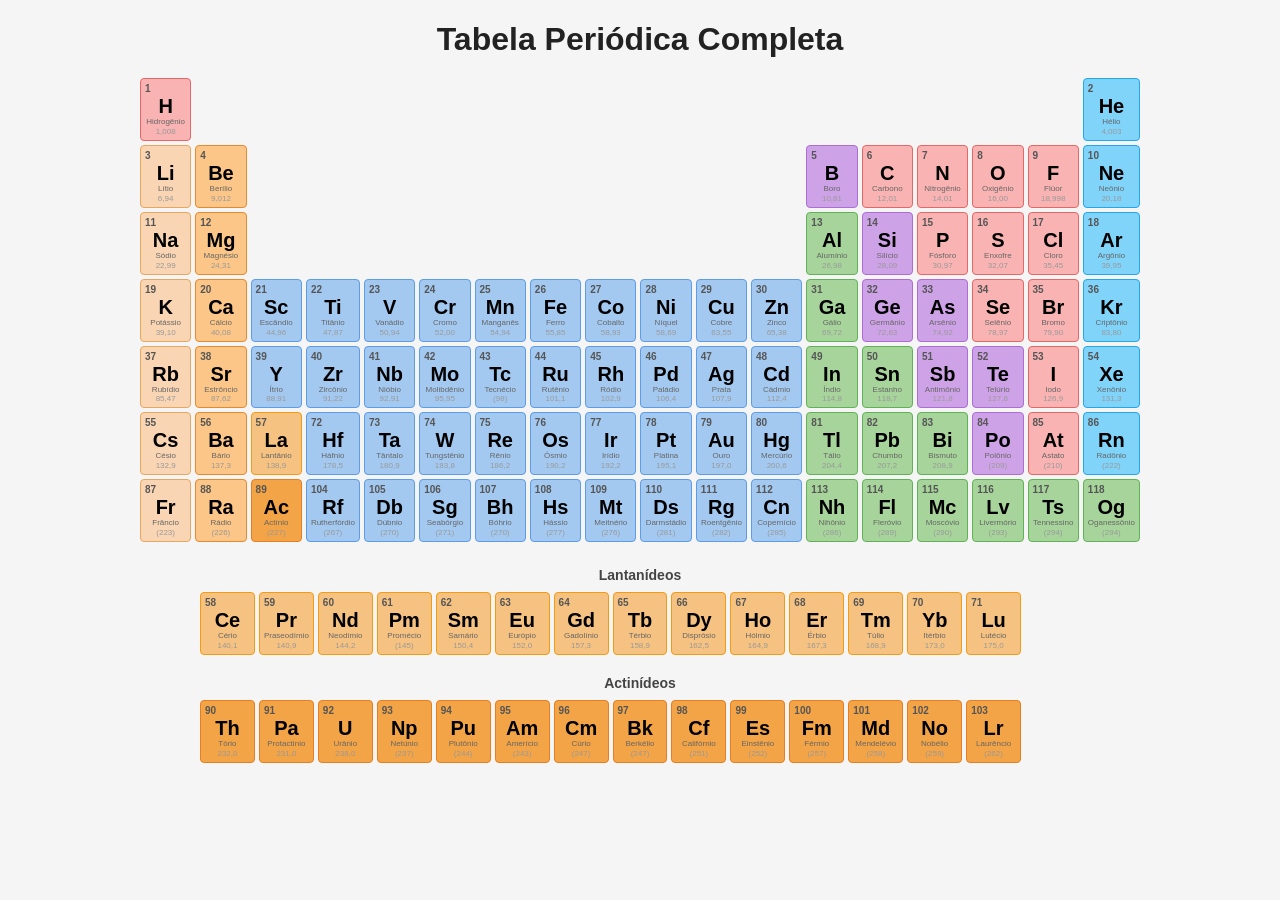
<file: tabelaPeriodica.html>
<!DOCTYPE html>
<html lang="pt-BR">
  <head>
    <meta charset="UTF-8" />
    <meta name="viewport" content="width=device-width, initial-scale=1" />
    <title>Tabela Periódica Completa</title>
    <link rel="stylesheet" href="tabelaPeriodica.css">
  </head>
  <body>


    <h1>Tabela Periódica Completa</h1>


    <div class="table-container">
      <div class="periodic-table">


        <!-- Linha 1 -->
        <div class="element nonmetal" style="grid-column: 1;"> 
          <div class="number">1</div>
          <div class="symbol">H</div>
          <p class="name">Hidrogênio</p>
          <p class="weight">1,008</p>
        </div>


        <div class="empty" style="grid-column: 2 / span 16;"></div>


        <div class="element noble-gas" style="grid-column: 18;">
          <div class="number">2</div>
          <div class="symbol">He</div>
          <p class="name">Hélio</p>
          <p class="weight">4,003</p>
        </div>


        <!-- Linha 2 -->
        <div class="element alkali" style="grid-column: 1;">
          <div class="number">3</div>
          <div class="symbol">Li</div>
          <p class="name">Lítio</p>
          <p class="weight">6,94</p>
        </div>


        <div class="element alkaline-earth" style="grid-column: 2;">
          <div class="number">4</div>
          <div class="symbol">Be</div>
          <p class="name">Berílio</p>
          <p class="weight">9,012</p>
        </div>


        <div class="empty" style="grid-column: 3 / span 10;"></div>


        <div class="element metalloid" style="grid-column: 13;">
          <div class="number">5</div>
          <div class="symbol">B</div>
          <p class="name">Boro</p>
          <p class="weight">10,81</p>
        </div>


        <div class="element nonmetal" style="grid-column: 14;">
          <div class="number">6</div>
          <div class="symbol">C</div>
          <p class="name">Carbono</p>
          <p class="weight">12,01</p>
        </div>


        <div class="element nonmetal" style="grid-column: 15;">
          <div class="number">7</div>
          <div class="symbol">N</div>
          <p class="name">Nitrogênio</p>
          <p class="weight">14,01</p>
        </div>


        <div class="element nonmetal" style="grid-column: 16;">
          <div class="number">8</div>
          <div class="symbol">O</div>
          <p class="name">Oxigênio</p>
          <p class="weight">16,00</p>
        </div>


        <div class="element nonmetal" style="grid-column: 17;">
          <div class="number">9</div>
          <div class="symbol">F</div>
          <p class="name">Flúor</p>
          <p class="weight">18,998</p>
        </div>


        <div class="element noble-gas" style="grid-column: 18;">
          <div class="number">10</div>
          <div class="symbol">Ne</div>
          <p class="name">Neônio</p>
          <p class="weight">20,18</p>
        </div>


        <!-- Linha 3 -->
        <div class="element alkali" style="grid-column: 1;">
          <div class="number">11</div>
          <div class="symbol">Na</div>
          <p class="name">Sódio</p>
          <p class="weight">22,99</p>
        </div>


        <div class="element alkaline-earth" style="grid-column: 2;">
          <div class="number">12</div>
          <div class="symbol">Mg</div>
          <p class="name">Magnésio</p>
          <p class="weight">24,31</p>
        </div>


        <div class="empty" style="grid-column: 3 / span 10;"></div>


        <div class="element post-transition" style="grid-column: 13;">
          <div class="number">13</div>
          <div class="symbol">Al</div>
          <p class="name">Alumínio</p>
          <p class="weight">26,98</p>
        </div>


        <div class="element metalloid" style="grid-column: 14;">
          <div class="number">14</div>
          <div class="symbol">Si</div>
          <p class="name">Silício</p>
          <p class="weight">28,09</p>
        </div>


        <div class="element nonmetal" style="grid-column: 15;">
          <div class="number">15</div>
          <div class="symbol">P</div>
          <p class="name">Fósforo</p>
          <p class="weight">30,97</p>
        </div>


        <div class="element nonmetal" style="grid-column: 16;">
          <div class="number">16</div>
          <div class="symbol">S</div>
          <p class="name">Enxofre</p>
          <p class="weight">32,07</p>
        </div>


        <div class="element nonmetal" style="grid-column: 17;">
          <div class="number">17</div>
          <div class="symbol">Cl</div>
          <p class="name">Cloro</p>
          <p class="weight">35,45</p>
        </div>


        <div class="element noble-gas" style="grid-column: 18;">
          <div class="number">18</div>
          <div class="symbol">Ar</div>
          <p class="name">Argônio</p>
          <p class="weight">39,95</p>
        </div>


        <!-- Linha 4 -->
        <div class="element alkali" style="grid-column: 1;">
          <div class="number">19</div>
          <div class="symbol">K</div>
          <p class="name">Potássio</p>
          <p class="weight">39,10</p>
        </div>


        <div class="element alkaline-earth" style="grid-column: 2;">
          <div class="number">20</div>
          <div class="symbol">Ca</div>
          <p class="name">Cálcio</p>
          <p class="weight">40,08</p>
        </div>


        <div class="element transition" style="grid-column: 3;">
          <div class="number">21</div>
          <div class="symbol">Sc</div>
          <p class="name">Escândio</p>
          <p class="weight">44,96</p>
        </div>


        <div class="element transition" style="grid-column: 4;">
          <div class="number">22</div>
          <div class="symbol">Ti</div>
          <p class="name">Titânio</p>
          <p class="weight">47,87</p>
        </div>


        <div class="element transition" style="grid-column: 5;">
          <div class="number">23</div>
          <div class="symbol">V</div>
          <p class="name">Vanádio</p>
          <p class="weight">50,94</p>
        </div>


        <div class="element transition" style="grid-column: 6;">
          <div class="number">24</div>
          <div class="symbol">Cr</div>
          <p class="name">Cromo</p>
          <p class="weight">52,00</p>
        </div>


        <div class="element transition" style="grid-column: 7;">
          <div class="number">25</div>
          <div class="symbol">Mn</div>
          <p class="name">Manganês</p>
          <p class="weight">54,94</p>
        </div>


        <div class="element transition" style="grid-column: 8;">
          <div class="number">26</div>
          <div class="symbol">Fe</div>
          <p class="name">Ferro</p>
          <p class="weight">55,85</p>
        </div>


        <div class="element transition" style="grid-column: 9;">
          <div class="number">27</div>
          <div class="symbol">Co</div>
          <p class="name">Cobalto</p>
          <p class="weight">58,93</p>
        </div>


        <div class="element transition" style="grid-column: 10;">
          <div class="number">28</div>
          <div class="symbol">Ni</div>
          <p class="name">Níquel</p>
          <p class="weight">58,69</p>
        </div>


        <div class="element transition" style="grid-column: 11;">
          <div class="number">29</div>
          <div class="symbol">Cu</div>
          <p class="name">Cobre</p>
          <p class="weight">63,55</p>
        </div>


        <div class="element transition" style="grid-column: 12;">
          <div class="number">30</div>
          <div class="symbol">Zn</div>
          <p class="name">Zinco</p>
          <p class="weight">65,38</p>
        </div>


        <div class="element post-transition" style="grid-column: 13;">
          <div class="number">31</div>
          <div class="symbol">Ga</div>
          <p class="name">Gálio</p>
          <p class="weight">69,72</p>
        </div>


        <div class="element metalloid" style="grid-column: 14;">
          <div class="number">32</div>
          <div class="symbol">Ge</div>
          <p class="name">Germânio</p>
          <p class="weight">72,63</p>
        </div>


        <div class="element metalloid" style="grid-column: 15;">
          <div class="number">33</div>
          <div class="symbol">As</div>
          <p class="name">Arsênio</p>
          <p class="weight">74,92</p>
        </div>


        <div class="element nonmetal" style="grid-column: 16;">
          <div class="number">34</div>
          <div class="symbol">Se</div>
          <p class="name">Selênio</p>
          <p class="weight">78,97</p>
        </div>


        <div class="element nonmetal" style="grid-column: 17;">
          <div class="number">35</div>
          <div class="symbol">Br</div>
          <p class="name">Bromo</p>
          <p class="weight">79,90</p>
        </div>


        <div class="element noble-gas" style="grid-column: 18;">
          <div class="number">36</div>
          <div class="symbol">Kr</div>
          <p class="name">Criptônio</p>
          <p class="weight">83,80</p>
        </div>


        <!-- Linha 5 -->
        <div class="element alkali" style="grid-column: 1;">
          <div class="number">37</div>
          <div class="symbol">Rb</div>
          <p class="name">Rubídio</p>
          <p class="weight">85,47</p>
        </div>


        <div class="element alkaline-earth" style="grid-column: 2;">
          <div class="number">38</div>
          <div class="symbol">Sr</div>
          <p class="name">Estrôncio</p>
          <p class="weight">87,62</p>
        </div>


        <div class="element transition" style="grid-column: 3;">
          <div class="number">39</div>
          <div class="symbol">Y</div>
          <p class="name">Ítrio</p>
          <p class="weight">88,91</p>
        </div>


        <div class="element transition" style="grid-column: 4;">
          <div class="number">40</div>
          <div class="symbol">Zr</div>
          <p class="name">Zircônio</p>
          <p class="weight">91,22</p>
        </div>


        <div class="element transition" style="grid-column: 5;">
          <div class="number">41</div>
          <div class="symbol">Nb</div>
          <p class="name">Nióbio</p>
          <p class="weight">92,91</p>
        </div>


        <div class="element transition" style="grid-column: 6;">
          <div class="number">42</div>
          <div class="symbol">Mo</div>
          <p class="name">Molibdênio</p>
          <p class="weight">95,95</p>
        </div>


        <div class="element transition" style="grid-column: 7;">
          <div class="number">43</div>
          <div class="symbol">Tc</div>
          <p class="name">Tecnécio</p>
          <p class="weight">(98)</p>
        </div>


        <div class="element transition" style="grid-column: 8;">
          <div class="number">44</div>
          <div class="symbol">Ru</div>
          <p class="name">Rutênio</p>
          <p class="weight">101,1</p>
        </div>


        <div class="element transition" style="grid-column: 9;">
          <div class="number">45</div>
          <div class="symbol">Rh</div>
          <p class="name">Ródio</p>
          <p class="weight">102,9</p>
        </div>


        <div class="element transition" style="grid-column: 10;">
          <div class="number">46</div>
          <div class="symbol">Pd</div>
          <p class="name">Paládio</p>
          <p class="weight">106,4</p>
        </div>


        <div class="element transition" style="grid-column: 11;">
          <div class="number">47</div>
          <div class="symbol">Ag</div>
          <p class="name">Prata</p>
          <p class="weight">107,9</p>
        </div>


        <div class="element transition" style="grid-column: 12;">
          <div class="number">48</div>
          <div class="symbol">Cd</div>
          <p class="name">Cádmio</p>
          <p class="weight">112,4</p>
        </div>


        <div class="element post-transition" style="grid-column: 13;">
          <div class="number">49</div>
          <div class="symbol">In</div>
          <p class="name">Índio</p>
          <p class="weight">114,8</p>
        </div>


        <div class="element post-transition" style="grid-column: 14;">
          <div class="number">50</div>
          <div class="symbol">Sn</div>
          <p class="name">Estanho</p>
          <p class="weight">118,7</p>
        </div>


        <div class="element metalloid" style="grid-column: 15;">
          <div class="number">51</div>
          <div class="symbol">Sb</div>
          <p class="name">Antimônio</p>
          <p class="weight">121,8</p>
        </div>


        <div class="element metalloid" style="grid-column: 16;">
          <div class="number">52</div>
          <div class="symbol">Te</div>
          <p class="name">Telúrio</p>
          <p class="weight">127,6</p>
        </div>


        <div class="element nonmetal" style="grid-column: 17;">
          <div class="number">53</div>
          <div class="symbol">I</div>
          <p class="name">Iodo</p>
          <p class="weight">126,9</p>
        </div>


        <div class="element noble-gas" style="grid-column: 18;">
          <div class="number">54</div>
          <div class="symbol">Xe</div>
          <p class="name">Xenônio</p>
          <p class="weight">131,3</p>
        </div>


        <!-- Linha 6 -->
        <div class="element alkali" style="grid-column: 1;">
          <div class="number">55</div>
          <div class="symbol">Cs</div>
          <p class="name">Césio</p>
          <p class="weight">132,9</p>
        </div>


        <div class="element alkaline-earth" style="grid-column: 2;">
          <div class="number">56</div>
          <div class="symbol">Ba</div>
          <p class="name">Bário</p>
          <p class="weight">137,3</p>
        </div>


        <div class="element lanthanide" style="grid-column: 3;">
          <div class="number">57</div>
          <div class="symbol">La</div>
          <p class="name">Lantânio</p>
          <p class="weight">138,9</p>
        </div>


        <div class="element transition" style="grid-column: 4;">
          <div class="number">72</div>
          <div class="symbol">Hf</div>
          <p class="name">Háfnio</p>
          <p class="weight">178,5</p>
        </div>


        <div class="element transition" style="grid-column: 5;">
          <div class="number">73</div>
          <div class="symbol">Ta</div>
          <p class="name">Tântalo</p>
          <p class="weight">180,9</p>
        </div>


        <div class="element transition" style="grid-column: 6;">
          <div class="number">74</div>
          <div class="symbol">W</div>
          <p class="name">Tungstênio</p>
          <p class="weight">183,8</p>
        </div>


        <div class="element transition" style="grid-column: 7;">
          <div class="number">75</div>
          <div class="symbol">Re</div>
          <p class="name">Rênio</p>
          <p class="weight">186,2</p>
        </div>


        <div class="element transition" style="grid-column: 8;">
          <div class="number">76</div>
          <div class="symbol">Os</div>
          <p class="name">Ósmio</p>
          <p class="weight">190,2</p>
        </div>


        <div class="element transition" style="grid-column: 9;">
          <div class="number">77</div>
          <div class="symbol">Ir</div>
          <p class="name">Irídio</p>
          <p class="weight">192,2</p>
        </div>


        <div class="element transition" style="grid-column: 10;">
          <div class="number">78</div>
          <div class="symbol">Pt</div>
          <p class="name">Platina</p>
          <p class="weight">195,1</p>
        </div>


        <div class="element transition" style="grid-column: 11;">
          <div class="number">79</div>
          <div class="symbol">Au</div>
          <p class="name">Ouro</p>
          <p class="weight">197,0</p>
        </div>


        <div class="element transition" style="grid-column: 12;">
          <div class="number">80</div>
          <div class="symbol">Hg</div>
          <p class="name">Mercúrio</p>
          <p class="weight">200,6</p>
        </div>


        <div class="element post-transition" style="grid-column: 13;">
          <div class="number">81</div>
          <div class="symbol">Tl</div>
          <p class="name">Tálio</p>
          <p class="weight">204,4</p>
        </div>


        <div class="element post-transition" style="grid-column: 14;">
          <div class="number">82</div>
          <div class="symbol">Pb</div>
          <p class="name">Chumbo</p>
          <p class="weight">207,2</p>
        </div>


        <div class="element post-transition" style="grid-column: 15;">
          <div class="number">83</div>
          <div class="symbol">Bi</div>
          <p class="name">Bismuto</p>
          <p class="weight">208,9</p>
        </div>


        <div class="element metalloid" style="grid-column: 16;">
          <div class="number">84</div>
          <div class="symbol">Po</div>
          <p class="name">Polônio</p>
          <p class="weight">(209)</p>
        </div>


        <div class="element nonmetal" style="grid-column: 17;">
          <div class="number">85</div>
          <div class="symbol">At</div>
          <p class="name">Astato</p>
          <p class="weight">(210)</p>
        </div>


        <div class="element noble-gas" style="grid-column: 18;">
          <div class="number">86</div>
          <div class="symbol">Rn</div>
          <p class="name">Radônio</p>
          <p class="weight">(222)</p>
        </div>


        <!-- Linha 7 -->
        <div class="element alkali" style="grid-column: 1;">
          <div class="number">87</div>
          <div class="symbol">Fr</div>
          <p class="name">Frâncio</p>
          <p class="weight">(223)</p>
        </div>


        <div class="element alkaline-earth" style="grid-column: 2;">
          <div class="number">88</div>
          <div class="symbol">Ra</div>
          <p class="name">Rádio</p>
          <p class="weight">(226)</p>
        </div>


        <div class="element actinide" style="grid-column: 3;">
          <div class="number">89</div>
          <div class="symbol">Ac</div>
          <p class="name">Actínio</p>
          <p class="weight">(227)</p>
        </div>


        <div class="element transition" style="grid-column: 4;">
          <div class="number">104</div>
          <div class="symbol">Rf</div>
          <p class="name">Rutherfórdio</p>
          <p class="weight">(267)</p>
        </div>


        <div class="element transition" style="grid-column: 5;">
          <div class="number">105</div>
          <div class="symbol">Db</div>
          <p class="name">Dúbnio</p>
          <p class="weight">(270)</p>
        </div>


        <div class="element transition" style="grid-column: 6;">
          <div class="number">106</div>
          <div class="symbol">Sg</div>
          <p class="name">Seabórgio</p>
          <p class="weight">(271)</p>
        </div>


        <div class="element transition" style="grid-column: 7;">
          <div class="number">107</div>
          <div class="symbol">Bh</div>
          <p class="name">Bóhrio</p>
          <p class="weight">(270)</p>
        </div>


        <div class="element transition" style="grid-column: 8;">
          <div class="number">108</div>
          <div class="symbol">Hs</div>
          <p class="name">Hássio</p>
          <p class="weight">(277)</p>
        </div>


        <div class="element transition" style="grid-column: 9;">
          <div class="number">109</div>
          <div class="symbol">Mt</div>
          <p class="name">Meitnério</p>
          <p class="weight">(276)</p>
        </div>


        <div class="element transition" style="grid-column: 10;">
          <div class="number">110</div>
          <div class="symbol">Ds</div>
          <p class="name">Darmstádio</p>
          <p class="weight">(281)</p>
        </div>


        <div class="element transition" style="grid-column: 11;">
          <div class="number">111</div>
          <div class="symbol">Rg</div>
          <p class="name">Roentgênio</p>
          <p class="weight">(282)</p>
        </div>


        <div class="element transition" style="grid-column: 12;">
          <div class="number">112</div>
          <div class="symbol">Cn</div>
          <p class="name">Copernício</p>
          <p class="weight">(285)</p>
        </div>


        <div class="element post-transition" style="grid-column: 13;">
          <div class="number">113</div>
          <div class="symbol">Nh</div>
          <p class="name">Nihônio</p>
          <p class="weight">(286)</p>
        </div>


        <div class="element post-transition" style="grid-column: 14;">
          <div class="number">114</div>
          <div class="symbol">Fl</div>
          <p class="name">Fleróvio</p>
          <p class="weight">(289)</p>
        </div>


        <div class="element post-transition" style="grid-column: 15;">
          <div class="number">115</div>
          <div class="symbol">Mc</div>
          <p class="name">Moscóvio</p>
          <p class="weight">(290)</p>
        </div>


        <div class="element post-transition" style="grid-column: 16;">
          <div class="number">116</div>
          <div class="symbol">Lv</div>
          <p class="name">Livermório</p>
          <p class="weight">(293)</p>
        </div>


        <div class="element post-transition" style="grid-column: 17;">
          <div class="number">117</div>
          <div class="symbol">Ts</div>
          <p class="name">Tennessino</p>
          <p class="weight">(294)</p>
        </div>


        <div class="element post-transition" style="grid-column: 18;">
          <div class="number">118</div>
          <div class="symbol">Og</div>
          <p class="name">Oganessônio</p>
          <p class="weight">(294)</p>
        </div>
      </div>


      <!-- Série dos Lantanídeos -->
      <div class="series-container">
        <div class="series">
          <div class="series-label">Lantanídeos</div>
          <div class="element lanthanide">
            <div class="number">58</div>
            <div class="symbol">Ce</div>
            <p class="name">Cério</p>
            <p class="weight">140,1</p>
          </div>
          <div class="element lanthanide">
            <div class="number">59</div>
            <div class="symbol">Pr</div>
            <p class="name">Praseodímio</p>
            <p class="weight">140,9</p>
          </div>
          <div class="element lanthanide">
            <div class="number">60</div>
            <div class="symbol">Nd</div>
            <p class="name">Neodímio</p>
            <p class="weight">144,2</p>
          </div>
          <div class="element lanthanide">
            <div class="number">61</div>
            <div class="symbol">Pm</div>
            <p class="name">Promécio</p>
            <p class="weight">(145)</p>
          </div>
          <div class="element lanthanide">
            <div class="number">62</div>
            <div class="symbol">Sm</div>
            <p class="name">Samário</p>
            <p class="weight">150,4</p>
          </div>
          <div class="element lanthanide">
            <div class="number">63</div>
            <div class="symbol">Eu</div>
            <p class="name">Európio</p>
            <p class="weight">152,0</p>
          </div>
          <div class="element lanthanide">
            <div class="number">64</div>
            <div class="symbol">Gd</div>
            <p class="name">Gadolínio</p>
            <p class="weight">157,3</p>
          </div>
          <div class="element lanthanide">
            <div class="number">65</div>
            <div class="symbol">Tb</div>
            <p class="name">Térbio</p>
            <p class="weight">158,9</p>
          </div>
          <div class="element lanthanide">
            <div class="number">66</div>
            <div class="symbol">Dy</div>
            <p class="name">Disprósio</p>
            <p class="weight">162,5</p>
          </div>
          <div class="element lanthanide">
            <div class="number">67</div>
            <div class="symbol">Ho</div>
            <p class="name">Hólmio</p>
            <p class="weight">164,9</p>
          </div>
          <div class="element lanthanide">
            <div class="number">68</div>
            <div class="symbol">Er</div>
            <p class="name">Érbio</p>
            <p class="weight">167,3</p>
          </div>
          <div class="element lanthanide">
            <div class="number">69</div>
            <div class="symbol">Tm</div>
            <p class="name">Túlio</p>
            <p class="weight">168,9</p>
          </div>
          <div class="element lanthanide">
            <div class="number">70</div>
            <div class="symbol">Yb</div>
            <p class="name">Itérbio</p>
            <p class="weight">173,0</p>
          </div>
          <div class="element lanthanide">
            <div class="number">71</div>
            <div class="symbol">Lu</div>
            <p class="name">Lutécio</p>
            <p class="weight">175,0</p>
          </div>
        </div>
      </div>


      <!-- Série dos Actinídeos -->
      <div class="series-container">
        <div class="series">
          <div class="series-label">Actinídeos</div>
          <div class="element actinide">
            <div class="number">90</div>
            <div class="symbol">Th</div>
            <p class="name">Tório</p>
            <p class="weight">232,0</p>
          </div>
          <div class="element actinide">
            <div class="number">91</div>
            <div class="symbol">Pa</div>
            <p class="name">Protactínio</p>
            <p class="weight">231,0</p>
          </div>
          <div class="element actinide">
            <div class="number">92</div>
            <div class="symbol">U</div>
            <p class="name">Urânio</p>
            <p class="weight">238,0</p>
          </div>
          <div class="element actinide">
            <div class="number">93</div>
            <div class="symbol">Np</div>
            <p class="name">Netúnio</p>
            <p class="weight">(237)</p>
          </div>
          <div class="element actinide">
            <div class="number">94</div>
            <div class="symbol">Pu</div>
            <p class="name">Plutônio</p>
            <p class="weight">(244)</p>
          </div>
          <div class="element actinide">
            <div class="number">95</div>
            <div class="symbol">Am</div>
            <p class="name">Amerício</p>
            <p class="weight">(243)</p>
          </div>
          <div class="element actinide">
            <div class="number">96</div>
            <div class="symbol">Cm</div>
            <p class="name">Cúrio</p>
            <p class="weight">(247)</p>
          </div>
          <div class="element actinide">
            <div class="number">97</div>
            <div class="symbol">Bk</div>
            <p class="name">Berkélio</p>
            <p class="weight">(247)</p>
          </div>
          <div class="element actinide">
            <div class="number">98</div>
            <div class="symbol">Cf</div>
            <p class="name">Califórnio</p>
            <p class="weight">(251)</p>
          </div>
          <div class="element actinide">
            <div class="number">99</div>
            <div class="symbol">Es</div>
            <p class="name">Einstênio</p>
            <p class="weight">(252)</p>
          </div>
          <div class="element actinide">
            <div class="number">100</div>
            <div class="symbol">Fm</div>
            <p class="name">Férmio</p>
            <p class="weight">(257)</p>
          </div>
          <div class="element actinide">
            <div class="number">101</div>
            <div class="symbol">Md</div>
            <p class="name">Mendelévio</p>
            <p class="weight">(258)</p>
          </div>
          <div class="element actinide">
            <div class="number">102</div>
            <div class="symbol">No</div>
            <p class="name">Nobélio</p>
            <p class="weight">(259)</p>
          </div>
          <div class="element actinide">
            <div class="number">103</div>
            <div class="symbol">Lr</div>
            <p class="name">Laurêncio</p>
            <p class="weight">(262)</p>
          </div>
        </div>
      </div>
    </div>


  </body>
</html>
</file>
<file: tabelaPeriodica.css>
* {
    box-sizing: border-box;
  }


  body {
    font-family: Arial, sans-serif;
    background: #f5f5f5;
    margin: 20px;
  }


  h1 {
    text-align: center;
    margin-bottom: 20px;
    color: #222;
  }


  .table-container {
    max-width: 1000px;
    margin: 0 auto;
  }


  .periodic-table {
    display: grid;
    grid-template-columns: repeat(18, 1fr);
    grid-auto-rows: minmax(60px, auto);
    gap: 4px;
    margin-bottom: 15px;
  }


  .element {
    background: white;
    border-radius: 4px;
    border: 1px solid #ddd;
    padding: 4px;
    text-align: center;
    cursor: default;
    display: flex;
    flex-direction: column;
    justify-content: space-between;
    transition: all 0.2s ease;
  }


  .element:hover {
    transform: scale(1.05);
    box-shadow: 0 0 10px rgba(0,0,0,0.2);
    z-index: 10;
  }


  .number {
    font-size: 10px;
    font-weight: 600;
    color: #555;
    text-align: left;
  }


  .symbol {
    font-weight: 700;
    font-size: 20px;
    margin: 2px 0;
    line-height: 1;
  }


  .name {
    font-size: 8px;
    color: #666;
    margin: 0;
    line-height: 1.1;
  }


  .weight {
    font-size: 8px;
    color: #999;
    margin: 0;
  }


  .alkali { background-color: #F9D5B3; border-color: #E6A861; }
  .alkaline-earth { background-color: #FBC687; border-color: #E68A2E; }
  .transition { background-color: #A3C9F1; border-color: #5D9CE6; }
  .post-transition { background-color: #A7D49B; border-color: #5FB356; }
  .metalloid { background-color: #CEA2E6; border-color: #AC6DD6; }
  .nonmetal { background-color: #F9B3B3; border-color: #E66767; }
  .noble-gas { background-color: #80D3F9; border-color: #22A7F0; }
  .lanthanide { background-color: #F6C281; border-color: #F39C12; }
  .actinide { background-color: #F3A447; border-color: #E67E22; }


  .empty {
    background: transparent;
    border: none;
    cursor: default;
  }


  .series-container {
    display: flex;
    justify-content: center;
    margin-top: 10px;
  }


  .series {
    display: grid;
    grid-template-columns: repeat(15, 1fr);
    gap: 4px;
    width: calc(100% - 120px);
  }


  .series-label {
    text-align: center;
    font-size: 14px;
    font-weight: 600;
    color: #444;
    margin: 10px 0 5px 0;
    grid-column: 1 / -1;
  }
</file>
